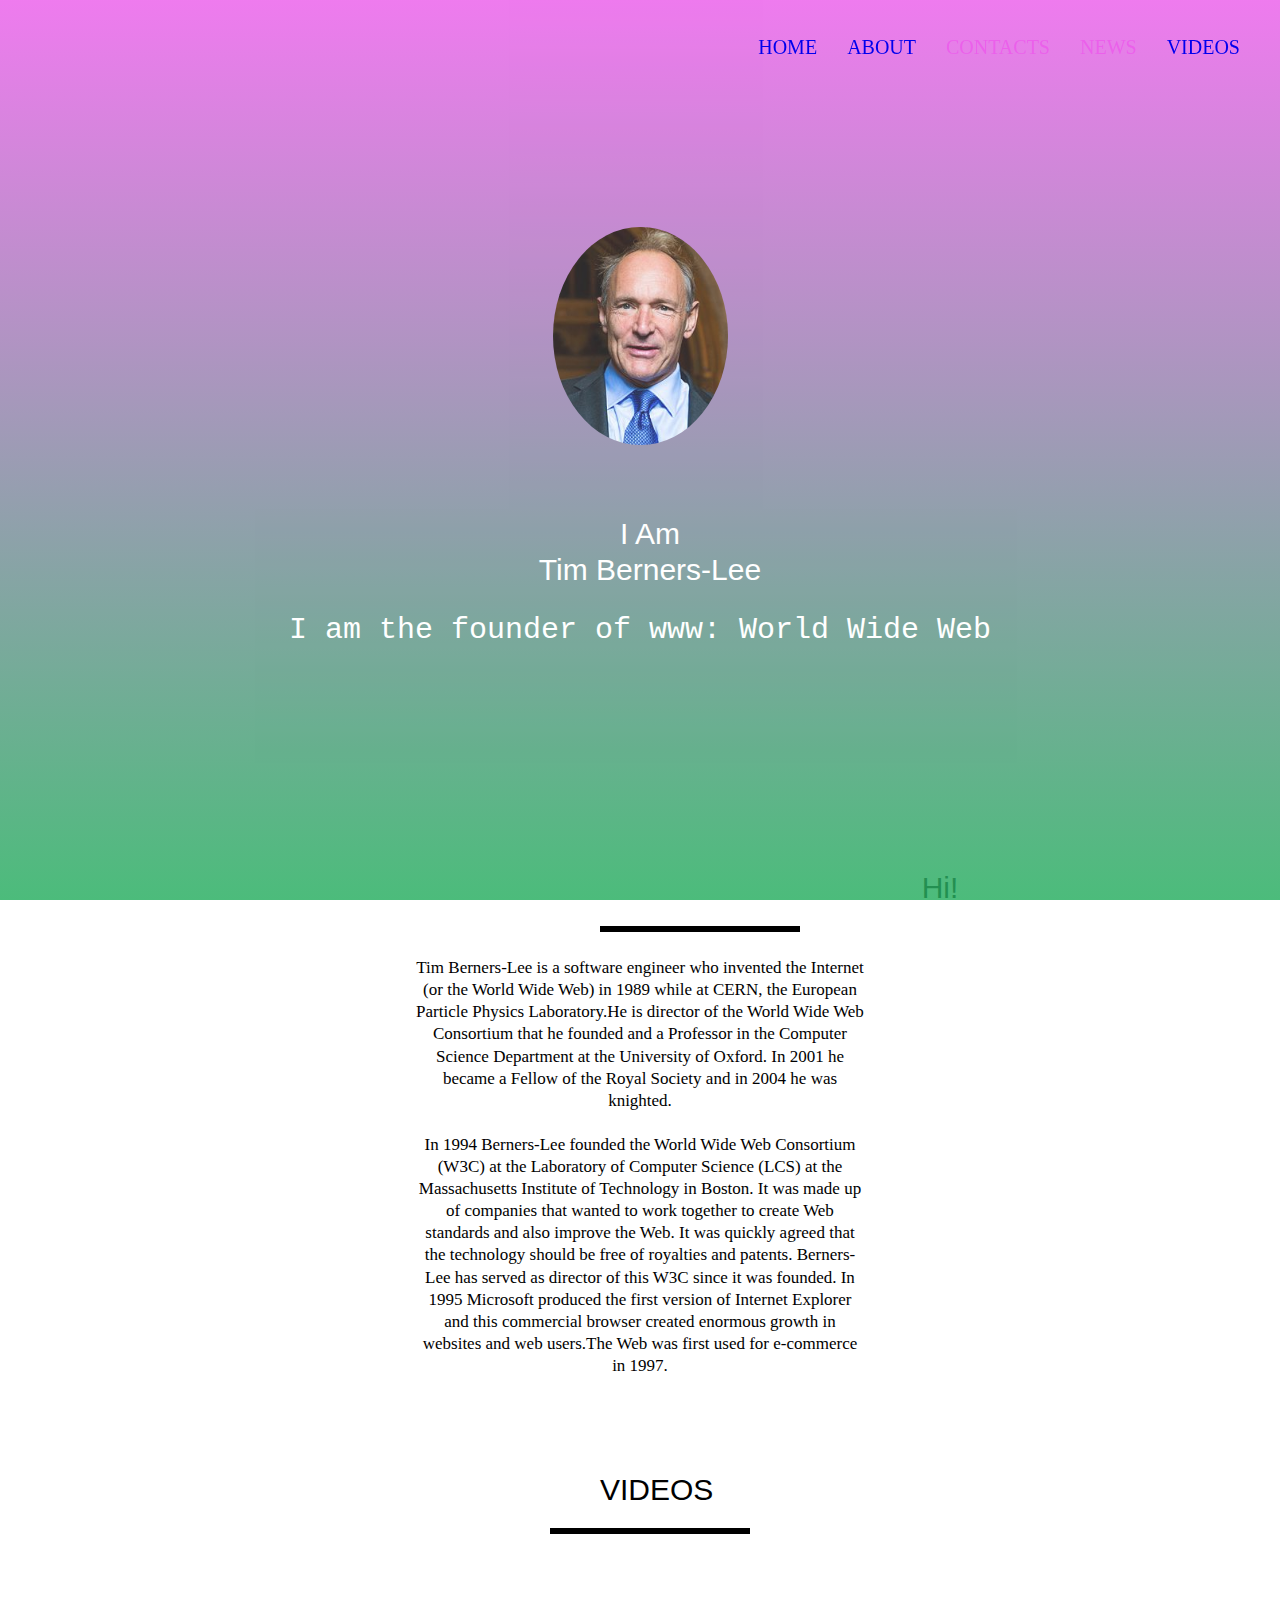
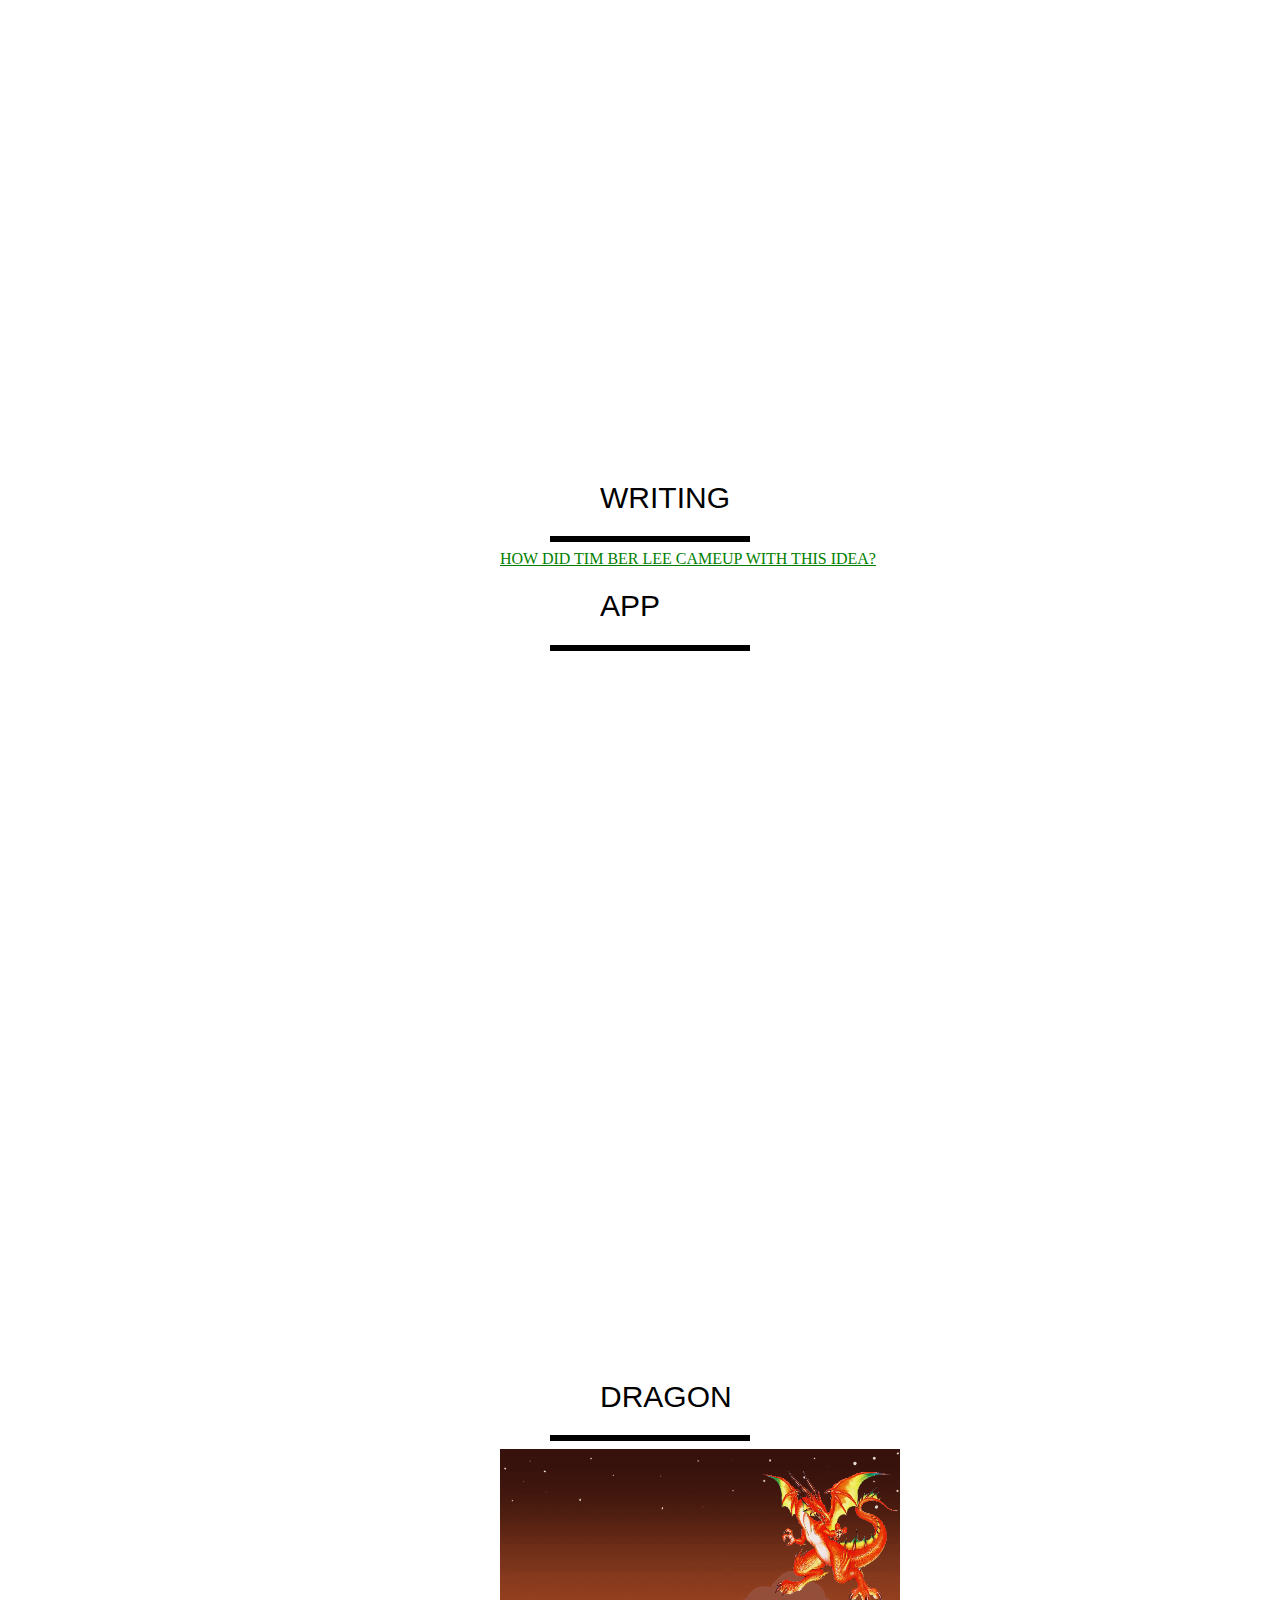
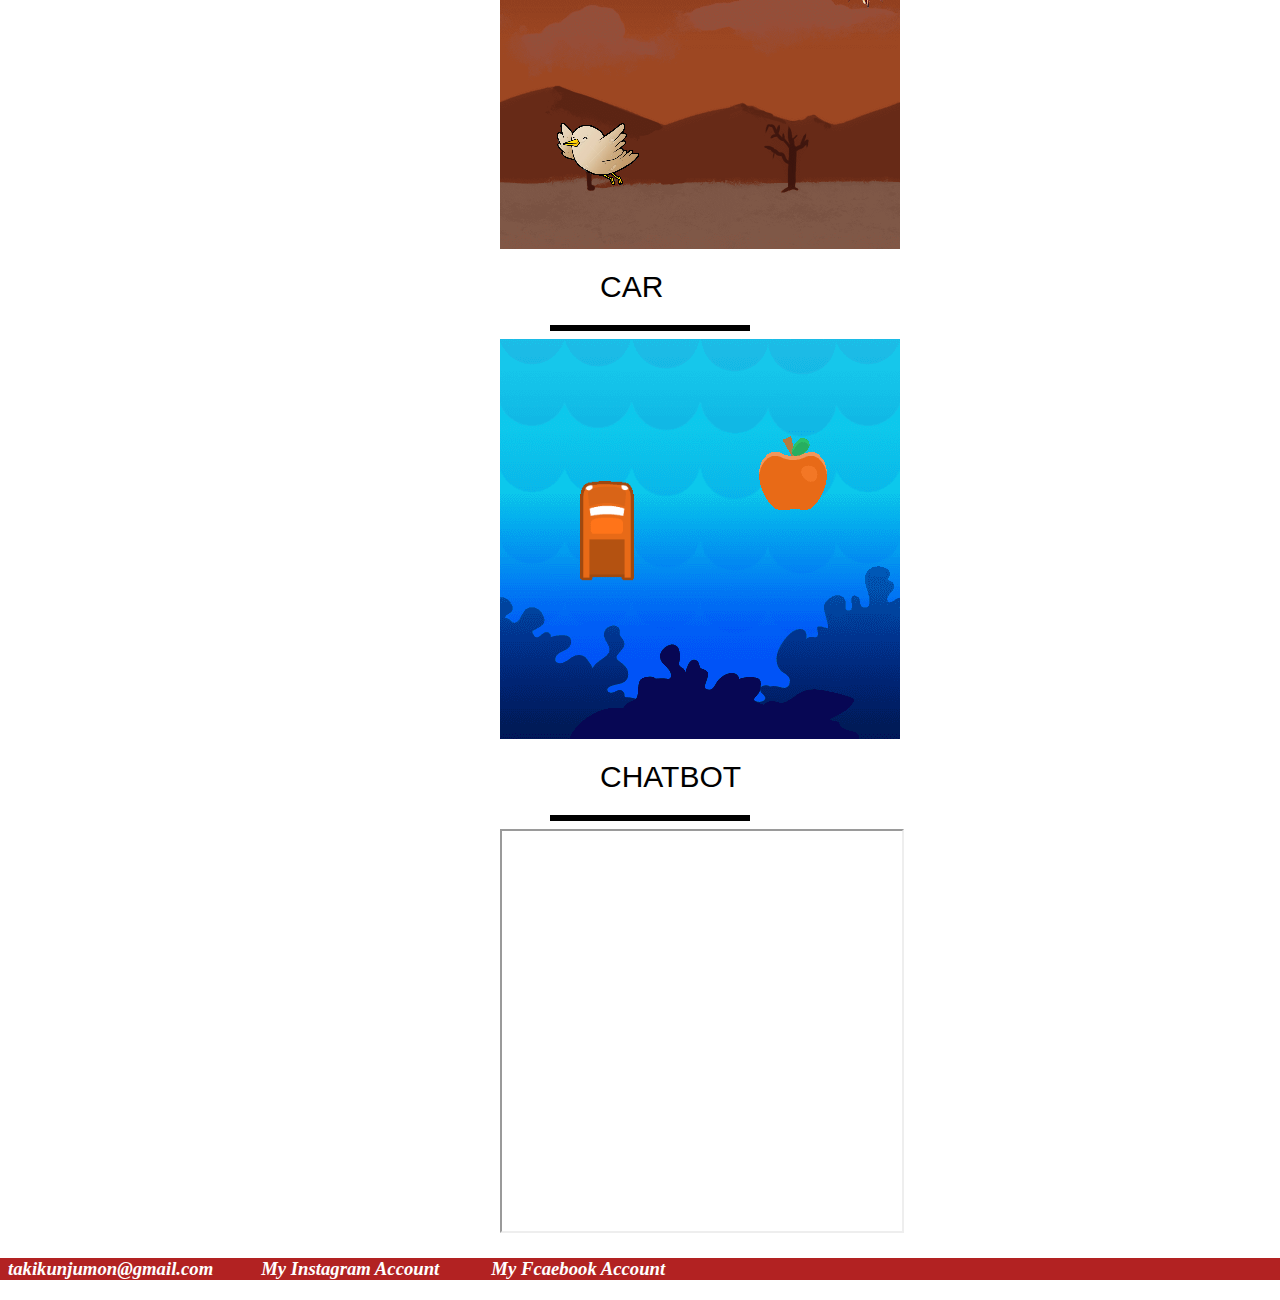
<file: practise/index.html>
<html>

<head>
    <title>Sir Tim Berners-Lee</title>
    <link rel="stylesheet" href="style.css">
    <link rel="stylesheet" href="https://cdnjs.cloudflare.com/ajax/libs/font-awesome/4.7.0/css/font-awesome.
min.css">

    <link href="https://fonts.google.com/specimen/Cinzel+Decorative?query=cinzel&preview.text_type=custom" rel="stylesheet">
</head>

<body>
    <center>
        <ul class="menu">
            <li class="links"> <a href="#welcome">HOME </a></li>
            <li class="links"><a href="#writings">ABOUT</a></li>
            <li class="links">CONTACTS</li>
            <li class="links">NEWS</li>
            <li class="links"><a href="#videos">VIDEOS</a></li>
        </ul>

    </center>

    <section id="welcome" class="parallax-container">
        <div class="parallax-inner">
            <img src="stbl.jpg" class="profile" />
            <h1 >I Am <br>Tim Berners-Lee</h1>
            <h2> I am the founder of www: World Wide Web</h2>
        </div>

    </section>

    <section id="bio">
        <h1>Hi!</h1>
        <div class="line"></div>

        <p>Tim Berners-Lee is a software engineer who invented the Internet (or the World Wide Web) in 1989 while at CERN, the European Particle Physics Laboratory.He is director of the World Wide Web Consortium that he founded and a Professor in the Computer Science Department at the University of Oxford.
            In 2001 he became a Fellow of the Royal Society and in 2004 he was knighted.<br /><br />In 1994 Berners-Lee founded the World Wide Web Consortium (W3C) at the Laboratory of Computer Science (LCS) at the Massachusetts Institute of Technology in Boston. It was made up of companies that wanted to work together to create Web standards and also improve the Web. It was quickly agreed that the technology should be free of royalties and patents. Berners-Lee has served as director of this W3C since it was founded.
            In 1995 Microsoft produced the first version of Internet Explorer and this commercial browser created enormous growth in websites and web users.The Web was first used for e-commerce in 1997.</p>

    </section>

    <section id="videos">

        <h1> VIDEOS </h1>
        <div class="line"></div>
        <br>
         <iframe class="videos" width="900" height="500" src="https://www.youtube.com/embed/uuCFRaFWjwY" frameborder="0" allow="accelerometer; autoplay; clipboard-write; encrypted-media; gyroscope; picture-in-picture" allowfullscreen></iframe>
       
    </section>
    
    <section id="writings">
        <h1> WRITING</h1>
        <div class="line"></div>
        <a class="article" href="https://en.wikipedia.org/wiki/Tim_Berners-Lee#Early_life_and_education" target="_blank">HOW DID TIM BER LEE CAMEUP WITH THIS IDEA?</a>
    </section>

    <section id="app">
        <h1> APP </h1>
        <div class="line"></div>
        <iframe class="app" width="352" height="620" style="border: 0px;" src="https://studio.code.org/projects/applab/E8fuJ9hcMYi1Yy-sVHRt65JbDGb0WjjJcRJ6KYd8gJM/embed"></iframe>
    </section>

    <section class="game1">
        <h1> DRAGON</h1>
        <div class="line"></div>
        <a class="article" href="   https://studio.code.org/projects/spritelab/IbP3uSa_sJq7DXbTX2i87NR1Cq2zXzpQE66LXGisM9Y" target="_blank"><img src="DragonBird.png"></a>
    

        <h1> CAR </h1>
        <div class="line"></div>
        <a class="article" href="   https://studio.code.org/projects/spritelab/7sl7fPAt2GpjdG3AU8c4Dh1KnlLzV88QkPHlsGJ--QY" target="_blank"><img src="car.png"></a>
    </section>


    <section id="chatbot">
        <h1> CHATBOT </h1>
        <div class="line"></div>

        <iframe class="chatbot" allow="microphone;" width="350" height="430" src="https://console.dialogflow.com/api-client/demo/embedded/53c89a14-55fa-4360-b073-e98d8bb28877">
        </iframe>
    </section>

    <section id="contact">
        <div class="contact_1">
            <a href="takikunjumon@gmail.com" target="_blank">
                <i id="fa fa envelope">&nbsp;&nbsp;<h3>takikunjumon@gmail.com</h3></i></a><span> <a href="https://www.instagram.com/" target="_blank">
                    <i id="fa fa envelope">&nbsp;&nbsp;&nbsp;&nbsp;&nbsp;&nbsp;&nbsp;&nbsp;&nbsp;&nbsp; <h3>My Instagram Account</h3></i></a></span> <a href="https://www.facebook.com/" target="_blank">
                <i id="fa fa envelope">&nbsp;&nbsp;&nbsp;&nbsp;&nbsp;&nbsp; &nbsp;&nbsp;&nbsp;&nbsp; <h3>My Fcaebook Account</h3></i></a>
        </div>



    </section>
</body></html>
</file>
<file: practise/style.css>
body {
    margin: 0;
    padding-top: 800px;
}

.profile {
    width: 175px;

    margin-bottom: 50px;
    border-radius: 50%;
}

#welcome {
    position: absolute;
    overflow: hidden;
    height: 800px;
    color: #FFFFFF;
    left: 0;
    top: 0;
    bottom: 0;
    right: 0;
    opacity: 0.83;
    background: linear-gradient(#eb60eb 0%, #27ae60 100%);
    display: table;
    width: 100%;
    height: 100%;
    z-index: 9;
}
#welcome h1{
    margin-left:20px
}

.links:hover {
    background-color: blueviolet;
}



#game1 {
    margin-left: 300px;
    height: 6px;
    background-color: #000;
    margin-top: auto;
    position: relative;
}

#game2 {
    margin-left: 300px;
    height: 6px;
    background-color: #000;
    margin-top: auto;
    position: relative;
    width: 100%;
}

.chatbot {
    width: 100%;
    height: 500px;
    margin-left: 250px;
}

.video {
    width: 80%;
    height: 600px;
    margin-left: 100px;
}

img {
    transition: transform 0.8s;
}

img:hover {
    transform: scale(0.9);
}

.chatbot {
    margin-left: 500px;
    width: 400px;
    height: 400px;
}

.app 
{
    width: 100%;
    height:700px;    
    margin-left: 100px;
}

.videos{
   margin-left: 200px; 
}


.links {
    font-family: fantasy;
    display: inline;
    font-size: 20px;
    float: left;
    color: #eb60eb;
    padding-bottom: 10px;
    padding-left: 10px;
    margin-left: 10px;
    padding-right: 10px;
    padding-top: 10px;

}

#menu {
    border: 5px dotted black;
    display: table-cell;
    height: 70px;
    width: 1500px;
    background-color: navy;
    position: fixed;
}

html {
    scroll-behavior: smooth;

}

button {
    height: 40px;
    width: 120px;
    margin-left: 100px;
    margin-top: 5px;
    border: 1px dashed black;
}

#writings a {
    text-shadow: none !important;
    text-decoration: underline !important;
    color: green !important;
}

#contact {
    background: firebrick;
    margin-top: 25px;
    margin-bottom: 20px;
}



.contact_1 a {
    color: white;
    text-shadow: none;
}

.contact_1 h3 {
    display: inline;
}

a {
    text-decoration: none;
}

.article:hover {
    color: forestgreen;
    text-decoration: underline;
}

.menu {
    list-style: none;
    font-family: sans-serif;
    position: fixed;
    top: 10px;
    right: 30px;
    z-index: 10;
    cursor: pointer;
}

h1 {

    font-size: 30px;
    line-height: 1.2;
    font-family: 'Lato', sans-serif;
    font-weight: 300;
    margin-left: 600px;
}

#name {
    font-size: 30px;
    line-height: 1.2;
    font-family: cursive
}

h2 {
    font-size: 30px;
    font-weight: 300;
    line-height: 1.2;
    font-family: monospace
}

#bio {

    padding: 50px;
    text-align: center;
    font-size: 42px;
}

#bio:hover {
    text-decoration: underline;
}

.line {
    height: 6px;
    background-color: #000;
    width: 200px;
    margin: 8px;
    margin-left: 550px;
}


p {
    max-width: 450px;
    margin: 25px auto;
    font-size: 17px;
    line-height: 1.3;

}

p:hover {

    text-shadow: 5px 5px #e3e3e3;
}

.parallax-inner {

    display: table-cell;
    position: relative;
    text-align: center;
    vertical-align: middle;

}

.article {
    margin-left: 500px;
}
</file>
